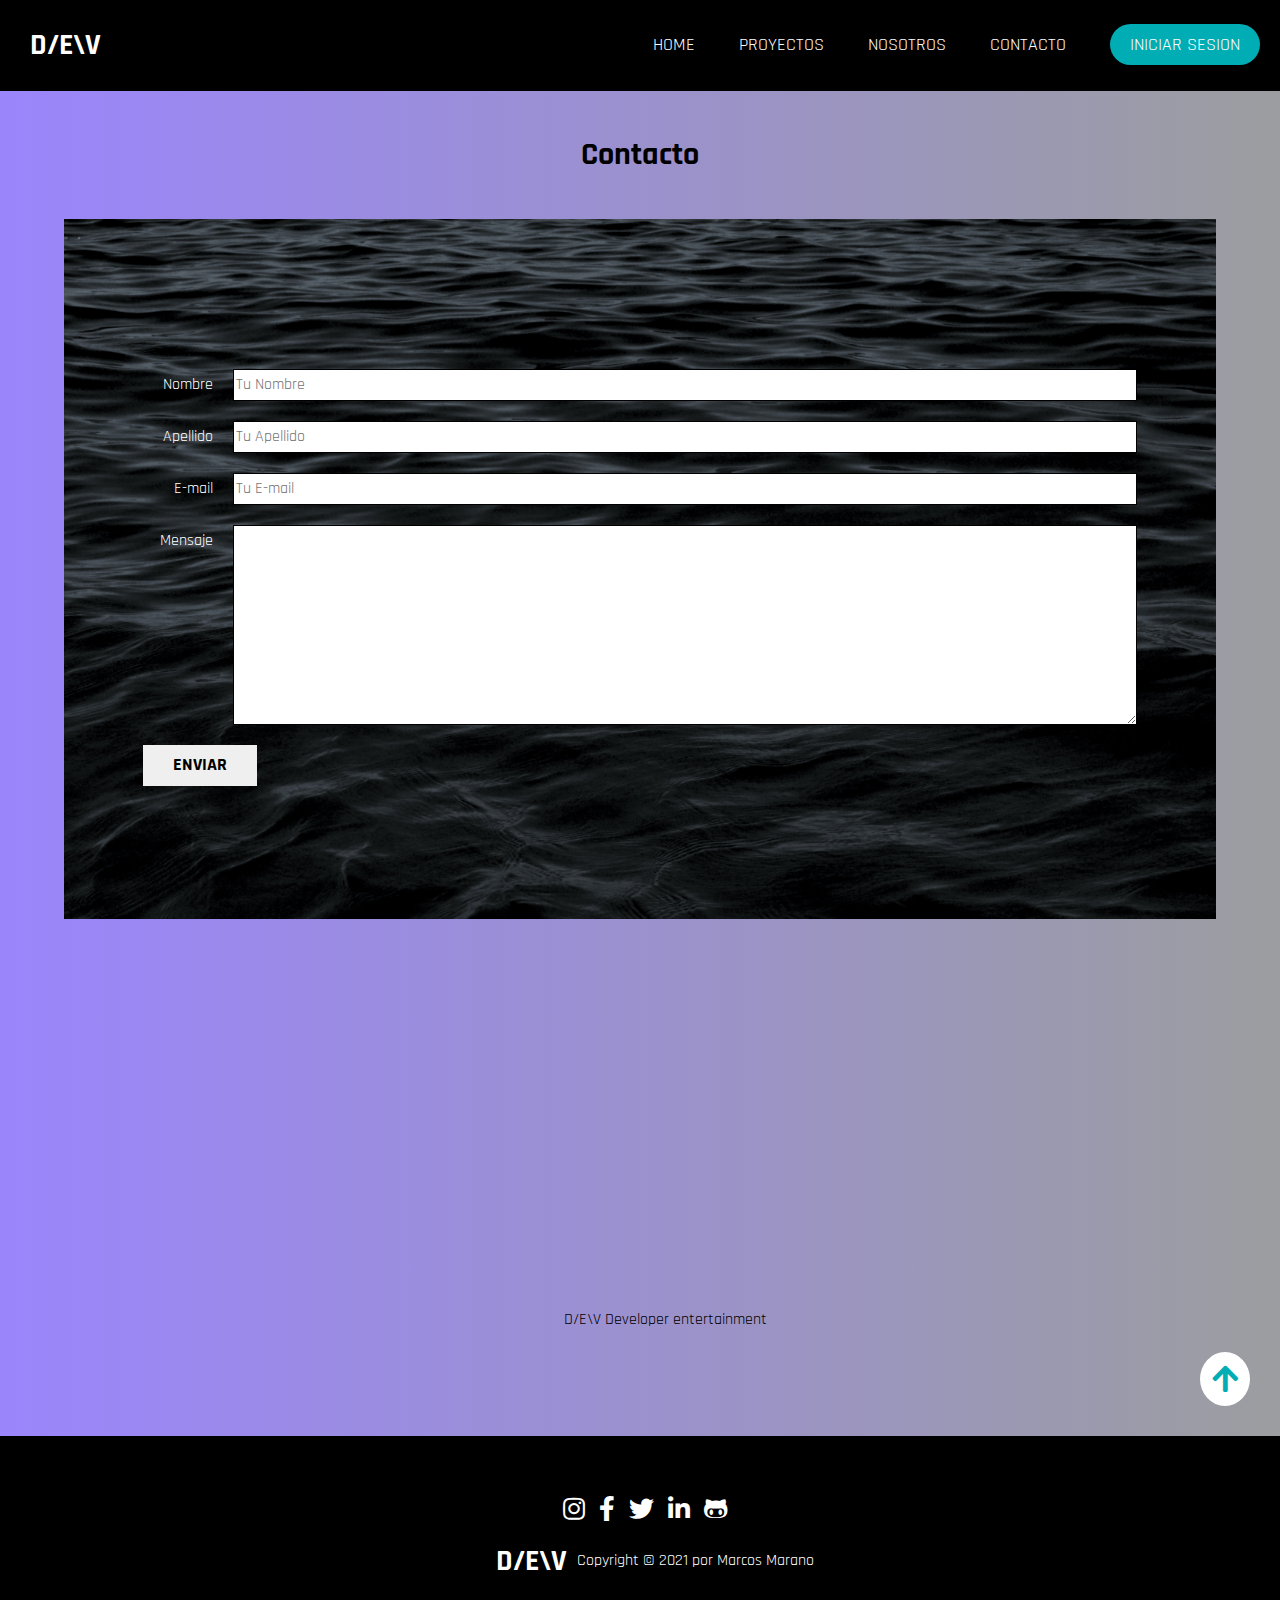
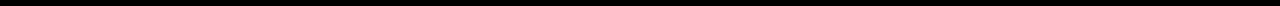
<file: contacto.html>
<!DOCTYPE html>
<html lang="es">
<head>
    <meta charset="UTF-8">
    <meta http-equiv="X-UA-Compatible" content="IE=edge">
    <meta name="viewport" content="width=device-width, initial-scale=1.0">
    <title>D/E\V </title>
    <link rel="stylesheet" href="normalize.css">
    <link
      rel="stylesheet"
      href="https://cdnjs.cloudflare.com/ajax/libs/font-awesome/5.15.2/css/all.min.css"
    />
    <link rel="preconnect" href="https://fonts.googleapis.com">
<link rel="preconnect" href="https://fonts.gstatic.com" crossorigin>
<link href="https://fonts.googleapis.com/css2?family=Rajdhani:wght@300;400;500;600;700&display=swap" rel="stylesheet">
<link rel="stylesheet" href="https://use.fontawesome.com/releases/v5.15.4/css/all.css" integrity="sha384-DyZ88mC6Up2uqS4h/KRgHuoeGwBcD4Ng9SiP4dIRy0EXTlnuz47vAwmeGwVChigm" crossorigin="anonymous">
    <link rel="stylesheet" href="style.css" />
</head>
<body>
    <!-- Navbar-->
    <header>
        <nav class="main-nav">
          <input type="checkbox" id="check" />
          <label for="check" class="menu-btn">
            <i class="fas fa-bars"></i>
          </label>
          <a href="index.html" class="logo"> D/E\V </a>
          <ul class="navlinks">
            <li><a href="home.html">HOME</a></li>
            <li><a href="proyectos.html">PROYECTOS</a></li>
            <li><a href="nosotros.html">NOSOTROS</a></li>
            <li><a href="contacto.html">CONTACTO</a></li>
            <li><a href="iniciarsesion.html" class="iniciarsecion">INICIAR SESION</a></li>
          </ul>
        </nav>
      </header>
      <main class="contenedor">
        <h3 class="centrar-texto">Contacto</h3>

        <div class="contacto-bg"></div>

        <form class="formulario">
            <div class="campo">
                <label class="campo__label" for="nombre">Nombre</label>
                <input 
                    class="campo__field"
                    type="text" 
                    placeholder="Tu Nombre" 
                    id="nombre"
                >
            </div>
            <div class="campo">
                <label class="campo__label" for="apellido">Apellido</label>
                <input 
                    class="campo__field"
                    type="text" 
                    placeholder="Tu Apellido" 
                    id="apellido"
                >
            </div>
            <div class="campo">
                <label class="campo__label" for="email">E-mail</label>
                <input 
                    class="campo__field"
                    type="email" 
                    placeholder="Tu E-mail" 
                    id="email"
                >
            </div>
            <div class="campo">
                <label class="campo__label" for="mensaje">Mensaje</label>
                <textarea 
                    class="campo__field campo__field--textarea"
                    id="mensaje"
                ></textarea>
            </div>

            <div class="campo">
                <input type="submit" value="Enviar" class="boton-contacto">
            </div>
        </form>
   <iframe src="https://www.google.com/maps/embed?pb=!1m18!1m12!1m3!1d194347.38441029825!2d-3.8196196483803653!3d40.43813107973299!2m3!1f0!2f0!3f0!3m2!1i1024!2i768!4f13.1!3m3!1m2!1s0xd422997800a3c81%3A0xc436dec1618c2269!2zTWFkcmlkLCBFc3Bhw7Fh!5e0!3m2!1ses-419!2sar!4v1629312990132!5m2!1ses-419!2sar" width="500" height="300" style="border:0;" allowfullscreen="" loading="lazy" class="mapa"></iframe>
        <p class="p-mapa">D/E\V <span>Developer entertainment</span></p>
       
   
        
    </main>
   
      <div class="contenedor-flecha"><a href="#"><i class="fas fa-arrow-up flechatop"></i></a></div>
      

      <footer class="footer">
           <div class="no-margin redesociales">
              <a href="https://www.instagram.com/marcos.marano/" class="redes-sociales instagram" target="_blank"><i class="fab fa-instagram" ></i></a>
              <a href="https://www.facebook.com/marcos.marano.50/" class="redes-sociales facebook" target="_blank"><i class="fab fa-facebook-f" ></i></a>
              <a href="#" class="redes-sociales twitter"><i class="fab fa-twitter"></i></a>
              <a href="https://www.linkedin.com/in/marcos-marano-2b560819a/" class="redes-sociales linkedin" target="_blank"> <i class="fab fa-linkedin-in"></i></a>
              <a href="https://github.com/Marcos-Marano" class="redes-sociales github" target="_blank"> <i class="fab fa-github-alt"></i></a>
           </div>
          <div class="footer-logo">
            <a href="index.html" class="logo"> D/E\V </a>
            <p class="copyright">Copyright © 2021 por Marcos Marano </p>
          </div>   
         
      </footer>
</body>
</html>
</file>
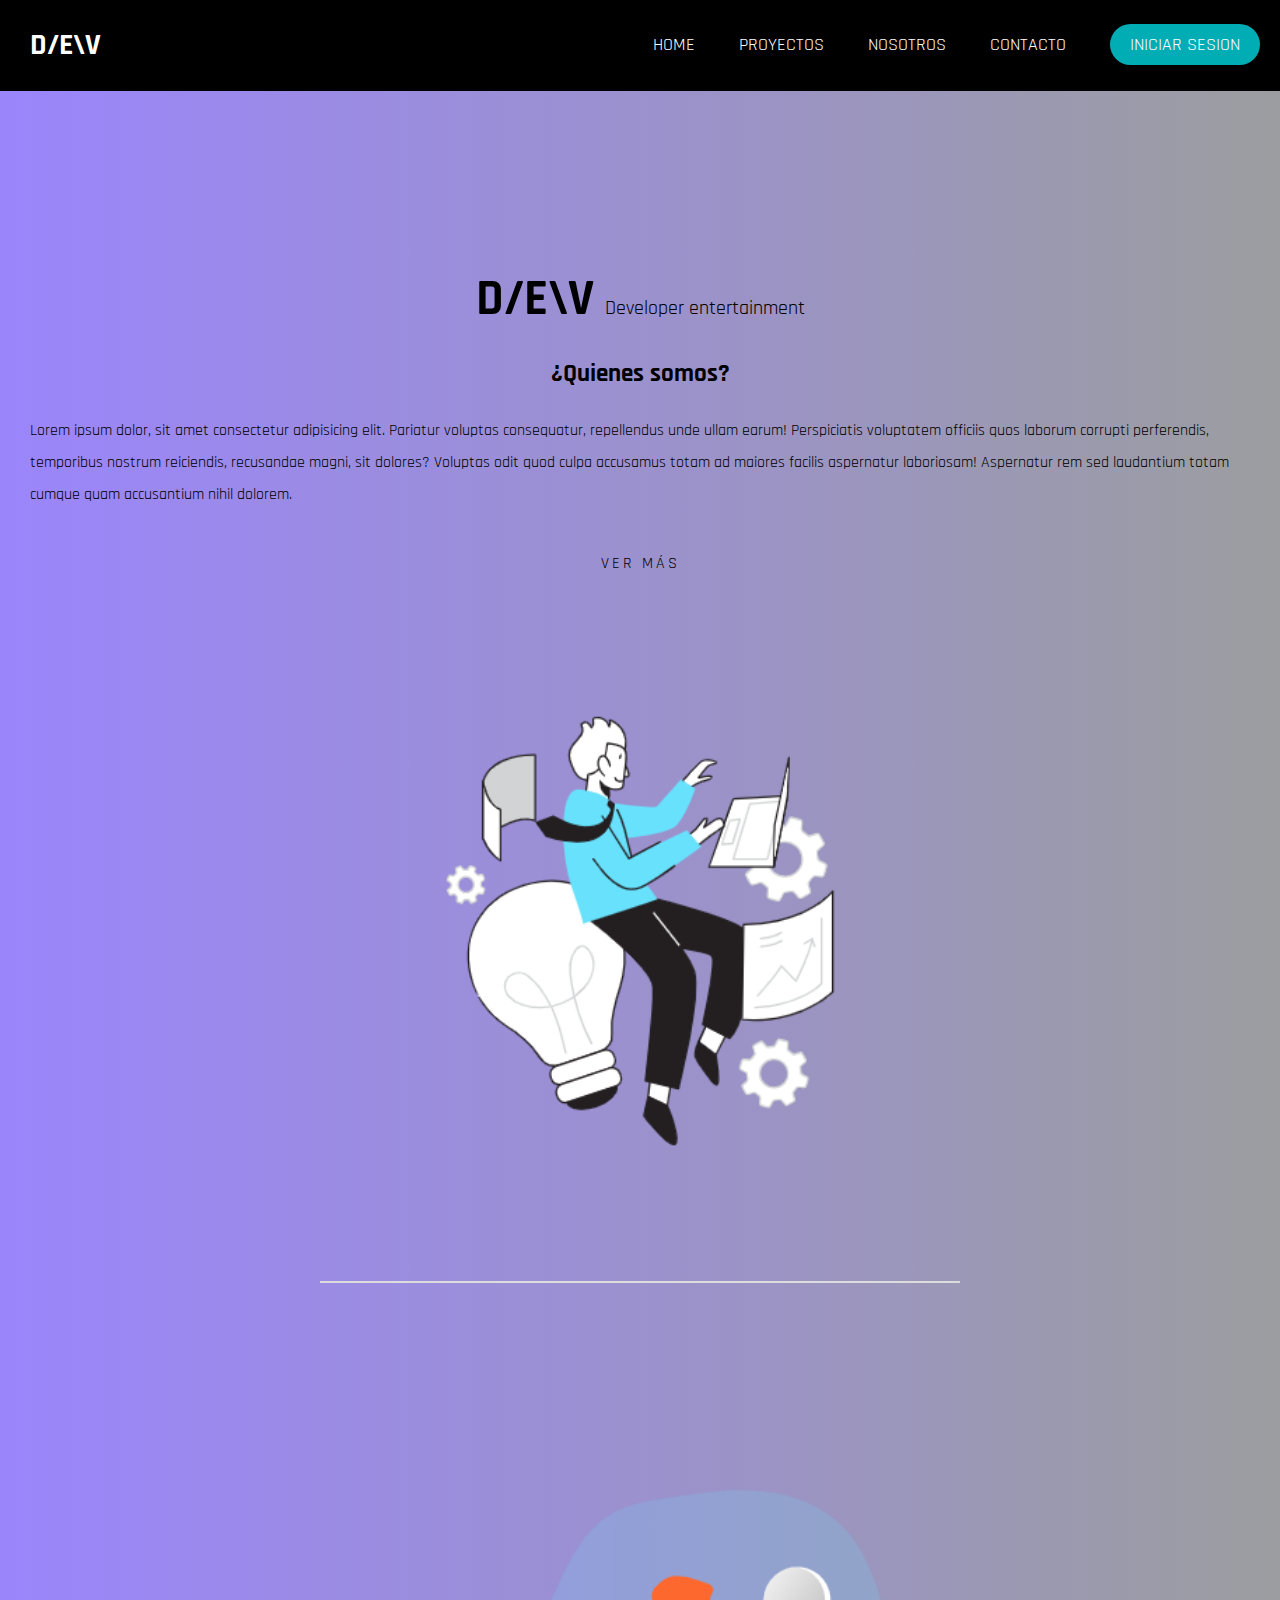
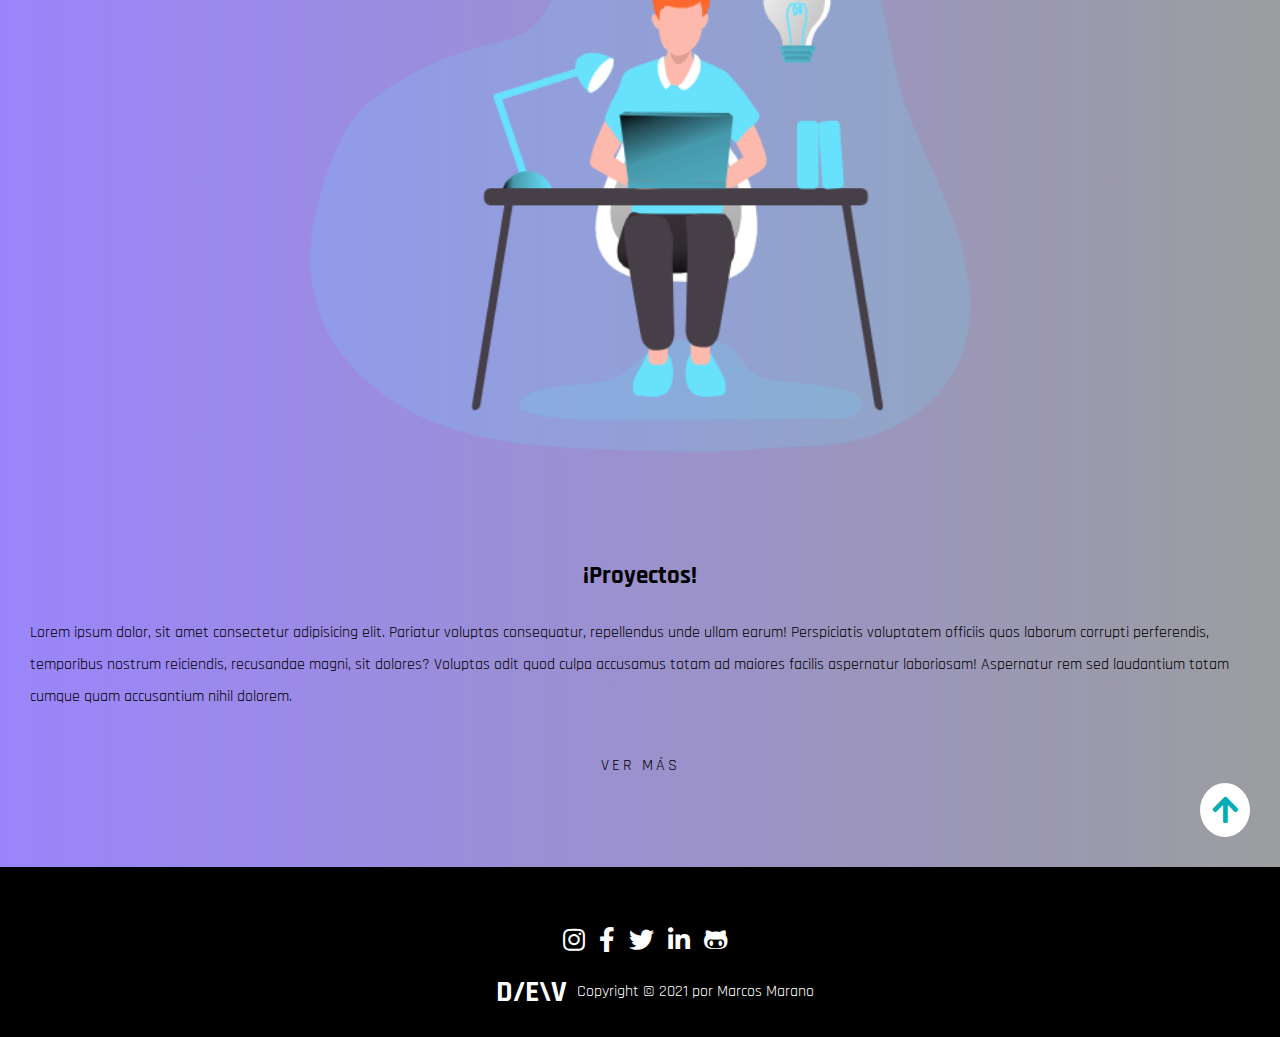
<file: home.html>
<!DOCTYPE html>
<html lang="es">
<head>
    <meta charset="UTF-8">
    <meta http-equiv="X-UA-Compatible" content="IE=edge">
    <meta name="viewport" content="width=device-width, initial-scale=1.0">
    <title>D/E\V </title>
    <link rel="stylesheet" href="normalize.css">
    <link
      rel="stylesheet"
      href="https://cdnjs.cloudflare.com/ajax/libs/font-awesome/5.15.2/css/all.min.css"
    />
    <link rel="preconnect" href="https://fonts.googleapis.com">
<link rel="preconnect" href="https://fonts.gstatic.com" crossorigin>
<link href="https://fonts.googleapis.com/css2?family=Rajdhani:wght@300;400;500;600;700&display=swap" rel="stylesheet">
<link rel="stylesheet" href="https://use.fontawesome.com/releases/v5.15.4/css/all.css" integrity="sha384-DyZ88mC6Up2uqS4h/KRgHuoeGwBcD4Ng9SiP4dIRy0EXTlnuz47vAwmeGwVChigm" crossorigin="anonymous">
    <link rel="stylesheet" href="style.css" />
</head>
<body>
    <!-- Navbar-->
    <header>
        <nav class="main-nav">
          <input type="checkbox" id="check" />
          <label for="check" class="menu-btn">
            <i class="fas fa-bars"></i>
          </label>
          <a href="index.html" class="logo"> D/E\V </a>
          <ul class="navlinks">
            <li><a href="home.html">HOME</a></li>
            <li><a href="proyectos.html">PROYECTOS</a></li>
            <li><a href="">NOSOTROS</a></li>
            <li><a href="contacto.html">CONTACTO</a></li>
            <li><a href="iniciarsecion.html" class="iniciarsecion">INICIAR SESION</a></li>
          </ul>
        </nav>
      </header>
      <section class="contenedor-section">
          <h1 class="no-margin centrar-texto">D/E\V <span>Developer entertainment</span></h1>
          <div class="section-contenido"> 
              <div class="section-contenido-texto" >
                  <h2>¿Quienes somos?</h2>
                  <p>Lorem ipsum dolor, sit amet consectetur adipisicing elit. Pariatur voluptas consequatur, repellendus unde ullam earum! Perspiciatis voluptatem officiis quos laborum corrupti perferendis, temporibus nostrum reiciendis, recusandae magni, sit dolores? Voluptas odit quod culpa accusamus totam ad maiores facilis aspernatur laboriosam! Aspernatur rem sed laudantium totam cumque quam accusantium nihil dolorem.
                  </p>
                      <a href="#"> 
                        <div class="btn btn-one centrar-texto">
                          <span>ver más</span
                            ></div>
                          </a>
                    
              </div>
              <img src="img/img1.png" alt="IMAGEN" class="section-contenido-img">
          </div>
          <div class="separador centrar-texto">
        </div>
      </section>

      <main class="main">
        <div class="section-contenido gap">
            <img src="img/img2.png" alt="IMAGEN" class="section-contenido-img img-2"> 
            <div class="section-contenido-texto" id="nosotros">
                <h2>¡Proyectos!</h2>
                <p>Lorem ipsum dolor, sit amet consectetur adipisicing elit. Pariatur voluptas consequatur, repellendus unde ullam earum! Perspiciatis voluptatem officiis quos laborum corrupti perferendis, temporibus nostrum reiciendis, recusandae magni, sit dolores? Voluptas odit quod culpa accusamus totam ad maiores facilis aspernatur laboriosam! Aspernatur rem sed laudantium totam cumque quam accusantium nihil dolorem.
                </p>
                  <a href="proyectos.html">
                    <div class="btn btn-one centrar-texto">
                    <span>ver más</span>
                   </div>
                 </a>
            </div>
              
            </div>
      </main>
      <div class="contenedor-flecha"><a href="#"><i class="fas fa-arrow-up flechatop"></i></a></div>
      

      <footer class="footer">
           <div class="no-margin redesociales">
              <a href="https://www.instagram.com/marcos.marano/" class="redes-sociales instagram" target="_blank"><i class="fab fa-instagram" ></i></a>
              <a href="https://www.facebook.com/marcos.marano.50/" class="redes-sociales facebook" target="_blank"><i class="fab fa-facebook-f" ></i></a>
              <a href="#" class="redes-sociales twitter"><i class="fab fa-twitter"></i></a>
              <a href="https://www.linkedin.com/in/marcos-marano-2b560819a/" class="redes-sociales linkedin" target="_blank"> <i class="fab fa-linkedin-in"></i></a>
              <a href="https://github.com/Marcos-Marano" class="redes-sociales github" target="_blank"> <i class="fab fa-github-alt"></i></a>
           </div>
          <div class="footer-logo">
            <a href="index.html" class="logo"> D/E\V </a>
            <p class="copyright">Copyright © 2021 por Marcos Marano </p>
          </div>   
         
      </footer>
</body>
</html>
</file>
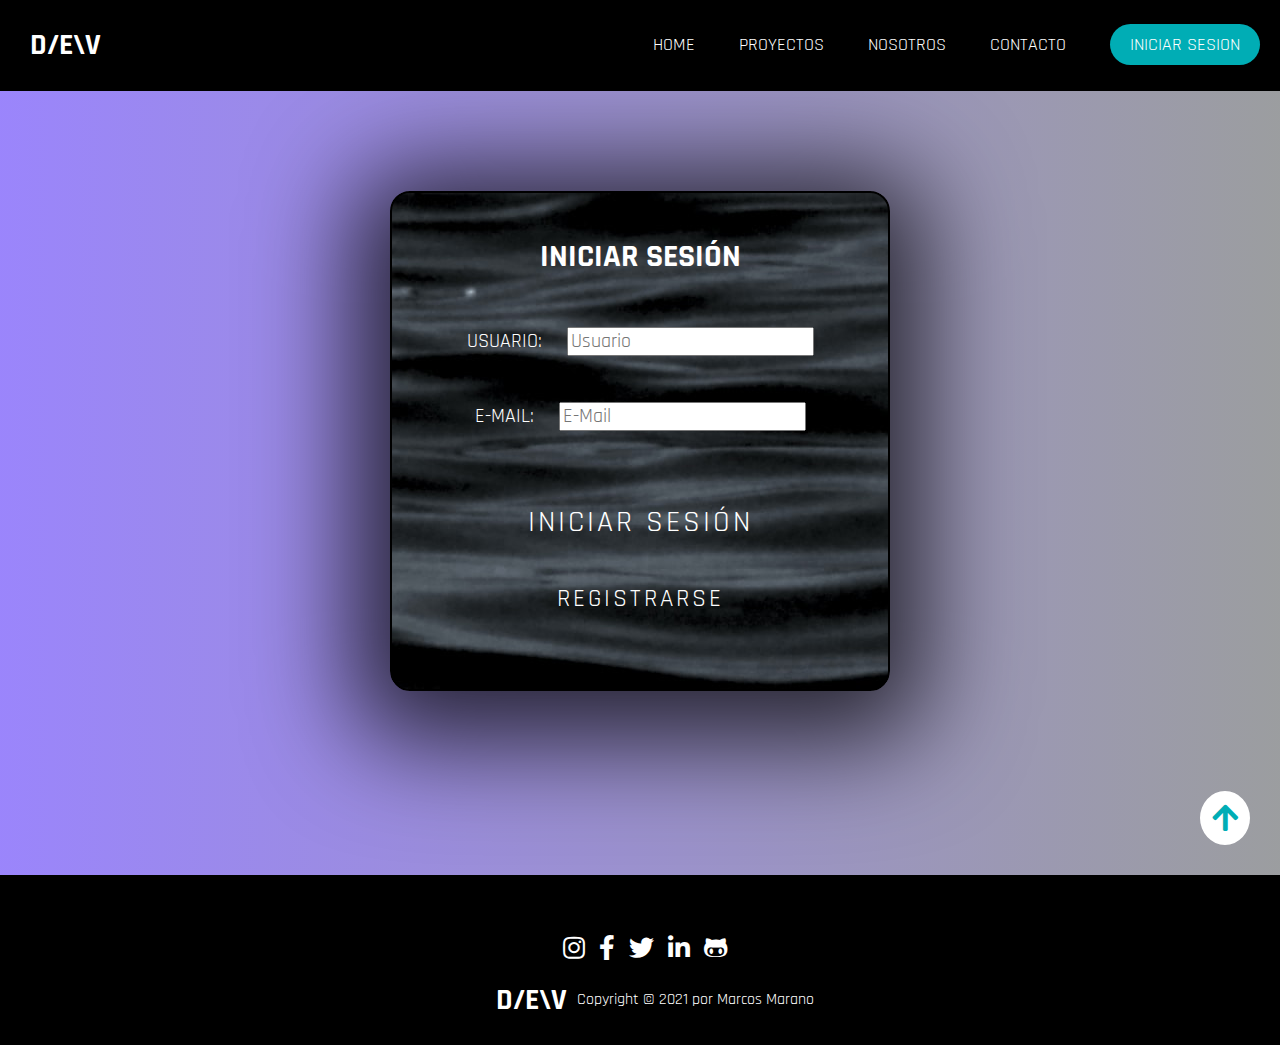
<file: iniciarsesion.html>
<!DOCTYPE html>
<html lang="es">
<head>
    <meta charset="UTF-8">
    <meta http-equiv="X-UA-Compatible" content="IE=edge">
    <meta name="viewport" content="width=device-width, initial-scale=1.0">
    <title>D/E\V </title>
    <link rel="stylesheet" href="normalize.css">
    <link
      rel="stylesheet"
      href="https://cdnjs.cloudflare.com/ajax/libs/font-awesome/5.15.2/css/all.min.css"
    />
    <link rel="preconnect" href="https://fonts.googleapis.com">
<link rel="preconnect" href="https://fonts.gstatic.com" crossorigin>
<link href="https://fonts.googleapis.com/css2?family=Rajdhani:wght@300;400;500;600;700&display=swap" rel="stylesheet">
<link rel="stylesheet" href="https://use.fontawesome.com/releases/v5.15.4/css/all.css" integrity="sha384-DyZ88mC6Up2uqS4h/KRgHuoeGwBcD4Ng9SiP4dIRy0EXTlnuz47vAwmeGwVChigm" crossorigin="anonymous">
    <link rel="stylesheet" href="style.css" />
</head>
<body>
    <!-- Navbar-->
    <header>
        <nav class="main-nav">
          <input type="checkbox" id="check" />
          <label for="check" class="menu-btn">
            <i class="fas fa-bars"></i>
          </label>
          <a href="index.html" class="logo"> D/E\V </a>
          <ul class="navlinks">
            <li><a href="home.html">HOME</a></li>
            <li><a href="proyectos.html">PROYECTOS</a></li>
            <li><a href="nosotros.html">NOSOTROS</a></li>
            <li><a href="contacto.html">CONTACTO</a></li>
            <li><a href="iniciarsesion.html" class="iniciarsecion">INICIAR SESION</a></li>
          </ul>
        </nav>
      </header>

      <main class="contenedor">
          <div class="contenedor-iniciosesion">
               <div class="contenedor--iniciosesion">
                 <h3 class="centrar-texto subtitulo titulo-sesion">iniciar sesión</h3>
                 <div class="contenedor-input-iniciosesion">  
                     
                     <div class="input-sesion">   
                         <label for="usuario" class="subtitulo label-sesion">Usuario:</label>
                         <input type="text" placeholder="Usuario" id="usuario" class="input-sesion">
                     </div>
                    
                     <div class="input-sesion">
                        <label for="email" class="subtitulo label-sesion">E-Mail:</label>
                        <input type="email" placeholder="E-Mail" id="email" class="input-sesion">
                     </div>
                     <div>
                    <a href="index.html"> 
                        <div class="btn btn-one centrar-texto btn-sesion">
                          <span>Iniciar Sesión</span
                            ></div>
                          </a>
                          <a href="registrarse.html"> 
                            <div class="btn btn-one centrar-texto btn-registrarse">
                              <span>Registrarse</span
                                ></div>
                              </a>
                  </div>
                 </div>
                  
               </div>
          </div>
        
    </main>
   
      <div class="contenedor-flecha"><a href="#"><i class="fas fa-arrow-up flechatop flechatop-sesion"></i></a></div>
      

      <footer class="footer">
           <div class="no-margin redesociales">
              <a href="https://www.instagram.com/marcos.marano/" class="redes-sociales instagram" target="_blank"><i class="fab fa-instagram" ></i></a>
              <a href="https://www.facebook.com/marcos.marano.50/" class="redes-sociales facebook" target="_blank"><i class="fab fa-facebook-f" ></i></a>
              <a href="#" class="redes-sociales twitter"><i class="fab fa-twitter"></i></a>
              <a href="https://www.linkedin.com/in/marcos-marano-2b560819a/" class="redes-sociales linkedin" target="_blank"> <i class="fab fa-linkedin-in"></i></a>
              <a href="https://github.com/Marcos-Marano" class="redes-sociales github" target="_blank"> <i class="fab fa-github-alt"></i></a>
           </div>
          <div class="footer-logo">
            <a href="index.html" class="logo"> D/E\V </a>
            <p class="copyright">Copyright © 2021 por Marcos Marano </p>
          </div>   
         
      </footer>
</body>
</html>
</file>
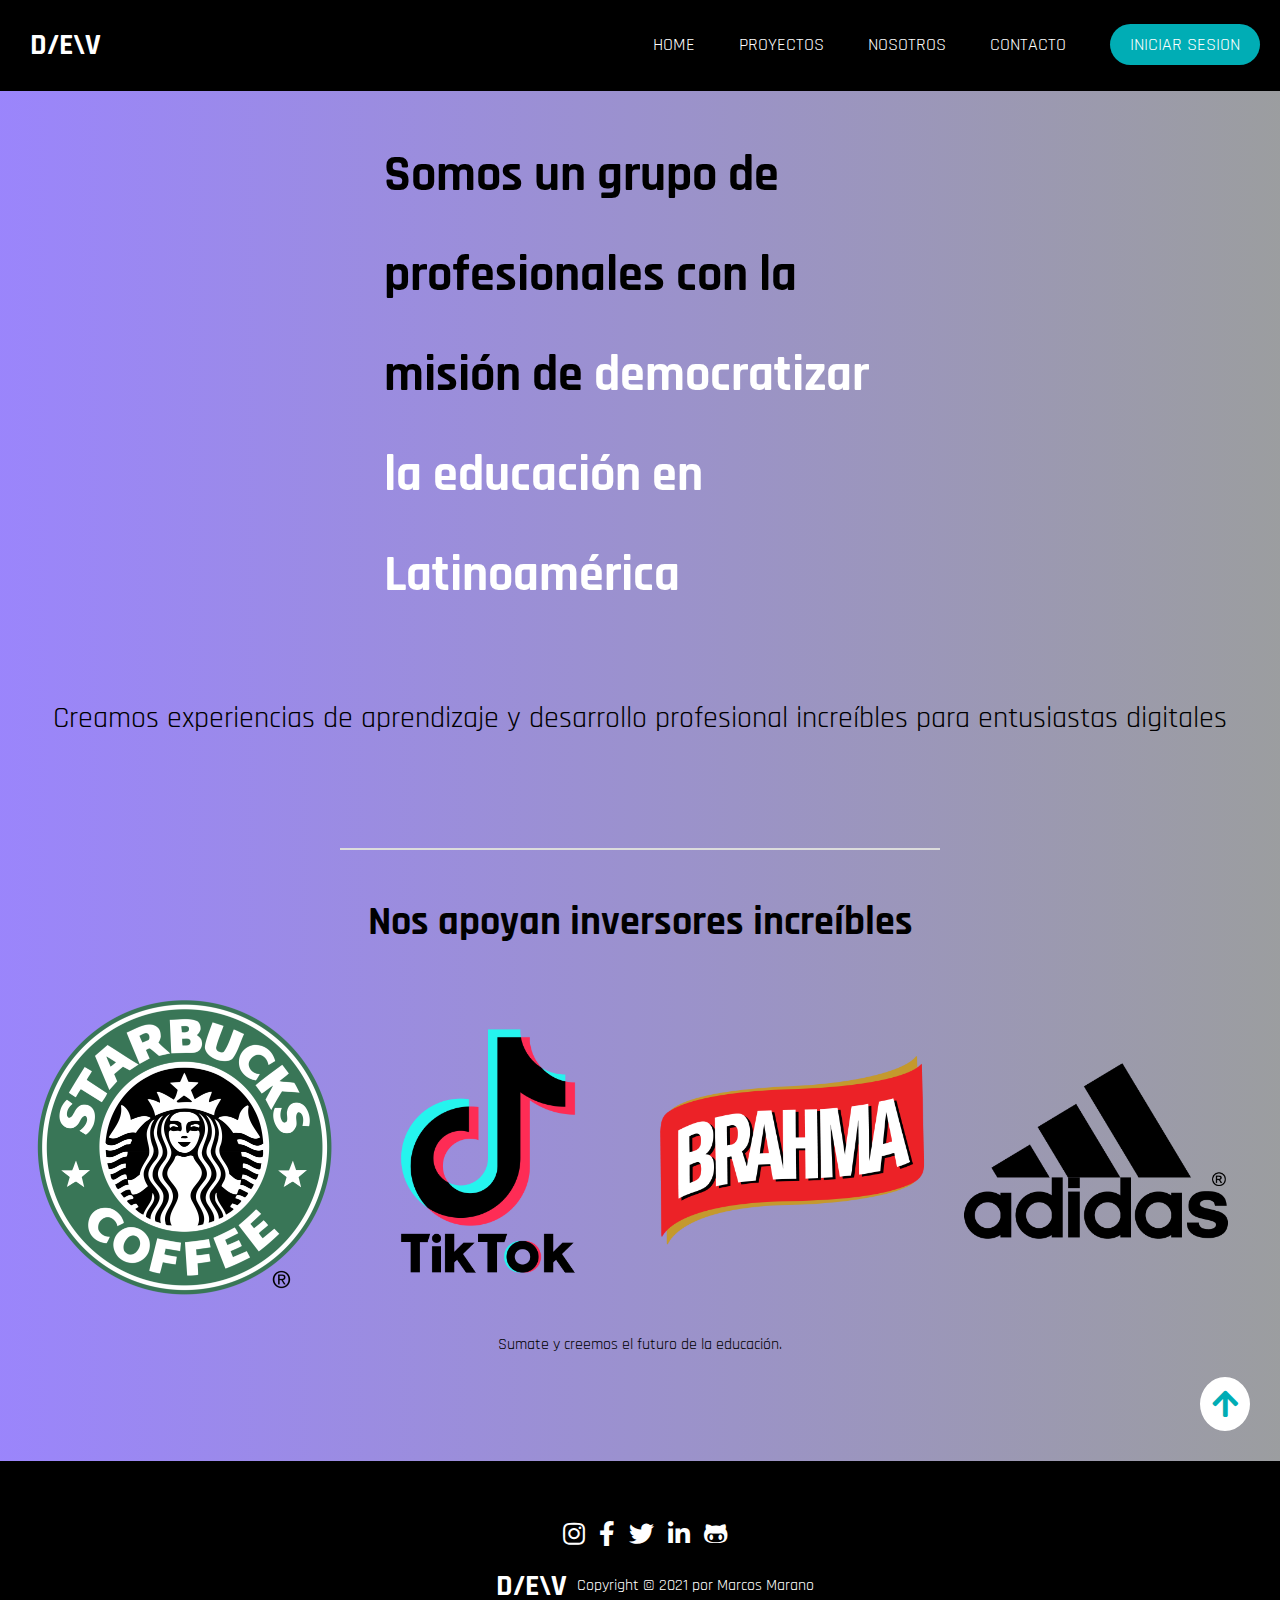
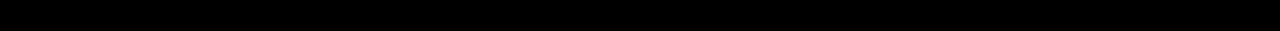
<file: nosotros.html>
<!DOCTYPE html>
<html lang="es">
<head>
    <meta charset="UTF-8">
    <meta http-equiv="X-UA-Compatible" content="IE=edge">
    <meta name="viewport" content="width=device-width, initial-scale=1.0">
    <title>D/E\V </title>
    <link rel="stylesheet" href="normalize.css">
    <link
      rel="stylesheet"
      href="https://cdnjs.cloudflare.com/ajax/libs/font-awesome/5.15.2/css/all.min.css"
    />
    <link rel="preconnect" href="https://fonts.googleapis.com">
<link rel="preconnect" href="https://fonts.gstatic.com" crossorigin>
<link href="https://fonts.googleapis.com/css2?family=Rajdhani:wght@300;400;500;600;700&display=swap" rel="stylesheet">
<link rel="stylesheet" href="https://use.fontawesome.com/releases/v5.15.4/css/all.css" integrity="sha384-DyZ88mC6Up2uqS4h/KRgHuoeGwBcD4Ng9SiP4dIRy0EXTlnuz47vAwmeGwVChigm" crossorigin="anonymous">
    <link rel="stylesheet" href="style.css" />
</head>
<body>
    <!-- Navbar-->
    <header>
        <nav class="main-nav">
          <input type="checkbox" id="check" />
          <label for="check" class="menu-btn">
            <i class="fas fa-bars"></i>
          </label>
          <a href="index.html" class="logo"> D/E\V </a>
          <ul class="navlinks">
            <li><a href="home.html">HOME</a></li>
            <li><a href="proyectos.html">PROYECTOS</a></li>
            <li><a href="nosotros.html">NOSOTROS</a></li>
            <li><a href="contacto.html">CONTACTO</a></li>
            <li><a href="iniciarsesion.html" class="iniciarsecion">INICIAR SESION</a></li>
          </ul>
        </nav>
      </header>

      <main class="main">
          <div class="contenedor-titulo-nosotros">
              <div class="contenedor-titulo__">   
          <h1 class="centar-texto titulo-nosotros">Somos un grupo de profesionales con la misión de <span class="titulo-blanco">
              democratizar la educación en Latinoamérica
          </span> </h1>
              </div>
          </div>
          <p class="centrar-texto parrafo-nosotros">Creamos experiencias de aprendizaje y desarrollo profesional
            increíbles para entusiastas digitales</p>
            <div class="contenedor contenedor-separador">
                <div class="separador centrar-texto">
        </div>
            </div>

            <div class="contendor centrar-texto">
                <h2>Nos apoyan inversores increíbles</h2>
                <img class="img-nosotros" src="img/starbucks.png" alt="imagen">
                <img class="img-nosotros" src="img/tiktok.png" alt="imagen">
                <img class="img-nosotros" src="img/brahma.png" alt="imagen">
                <img class="img-nosotros" src="img/adidas.png" alt="imagen">
            </div>
            <p class="centrar-texto">Sumate y creemos el futuro de la educación.</p>
      </main>
      <div class="contenedor-flecha"><a href="#"><i class="fas fa-arrow-up flechatop"></i></a></div>
      

      <footer class="footer">
           <div class="no-margin redesociales">
              <a href="https://www.instagram.com/marcos.marano/" class="redes-sociales instagram" target="_blank"><i class="fab fa-instagram" ></i></a>
              <a href="https://www.facebook.com/marcos.marano.50/" class="redes-sociales facebook" target="_blank"><i class="fab fa-facebook-f" ></i></a>
              <a href="#" class="redes-sociales twitter"><i class="fab fa-twitter"></i></a>
              <a href="https://www.linkedin.com/in/marcos-marano-2b560819a/" class="redes-sociales linkedin" target="_blank"> <i class="fab fa-linkedin-in"></i></a>
              <a href="https://github.com/Marcos-Marano" class="redes-sociales github" target="_blank"> <i class="fab fa-github-alt"></i></a>
           </div>
          <div class="footer-logo">
            <a href="index.html" class="logo"> D/E\V </a>
            <p class="copyright">Copyright © 2021 por Marcos Marano </p>
          </div>   
         
      </footer>
</body>
</html>
</file>
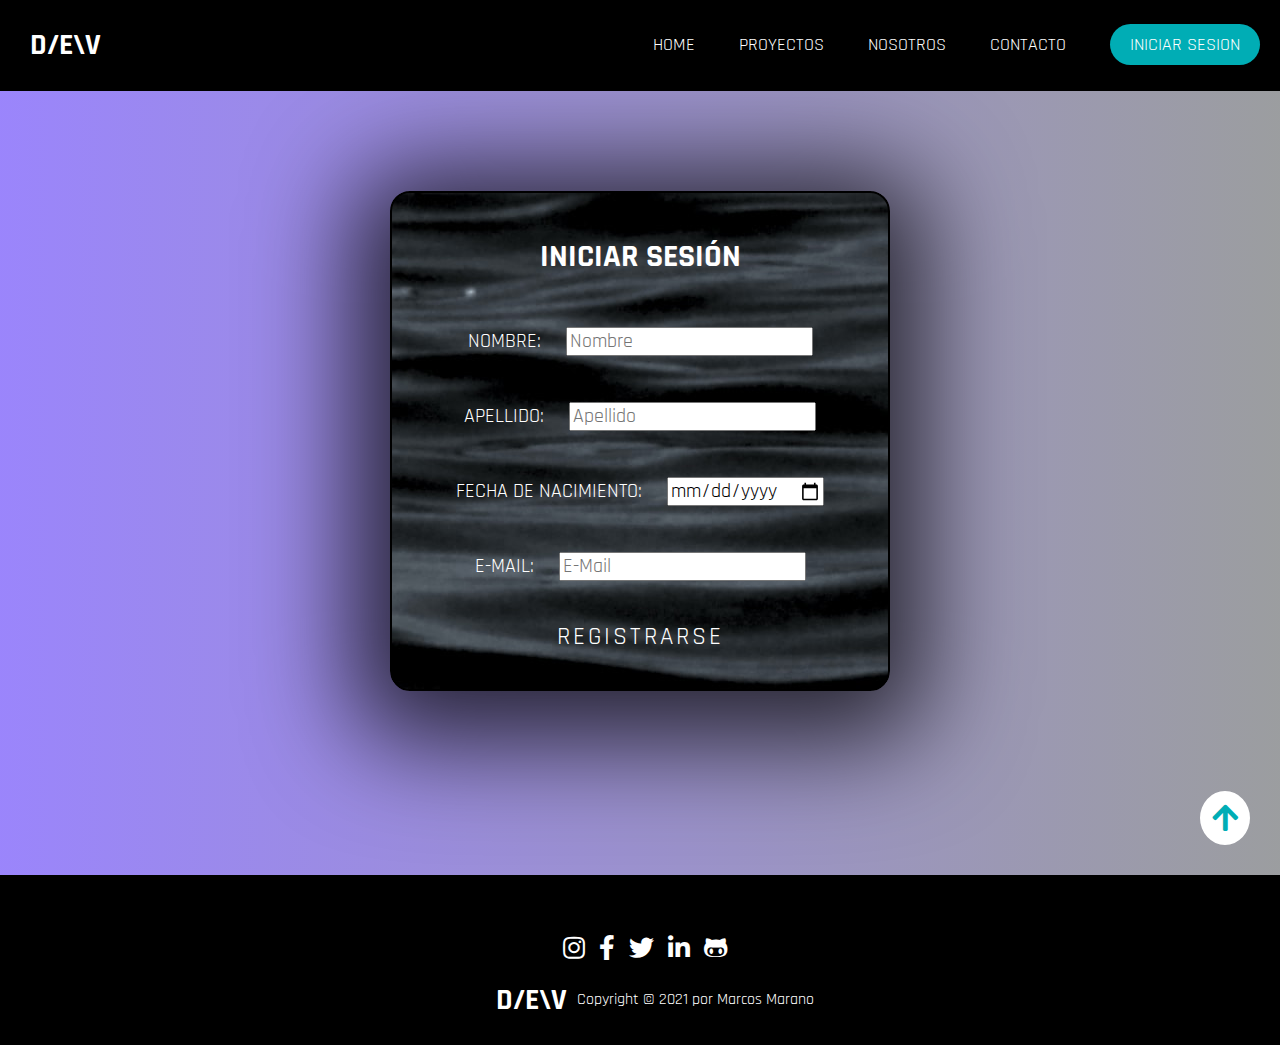
<file: registrarse.html>
<!DOCTYPE html>
<html lang="es">
<head>
    <meta charset="UTF-8">
    <meta http-equiv="X-UA-Compatible" content="IE=edge">
    <meta name="viewport" content="width=device-width, initial-scale=1.0">
    <title>D/E\V </title>
    <link rel="stylesheet" href="normalize.css">
    <link
      rel="stylesheet"
      href="https://cdnjs.cloudflare.com/ajax/libs/font-awesome/5.15.2/css/all.min.css"
    />
    <link rel="preconnect" href="https://fonts.googleapis.com">
<link rel="preconnect" href="https://fonts.gstatic.com" crossorigin>
<link href="https://fonts.googleapis.com/css2?family=Rajdhani:wght@300;400;500;600;700&display=swap" rel="stylesheet">
<link rel="stylesheet" href="https://use.fontawesome.com/releases/v5.15.4/css/all.css" integrity="sha384-DyZ88mC6Up2uqS4h/KRgHuoeGwBcD4Ng9SiP4dIRy0EXTlnuz47vAwmeGwVChigm" crossorigin="anonymous">
    <link rel="stylesheet" href="style.css" />
</head>
<body>
    <!-- Navbar-->
    <header>
        <nav class="main-nav">
          <input type="checkbox" id="check" />
          <label for="check" class="menu-btn">
            <i class="fas fa-bars"></i>
          </label>
          <a href="index.html" class="logo"> D/E\V </a>
          <ul class="navlinks">
            <li><a href="home.html">HOME</a></li>
            <li><a href="proyectos.html">PROYECTOS</a></li>
            <li><a href="">NOSOTROS</a></li>
            <li><a href="contacto.html">CONTACTO</a></li>
            <li><a href="iniciarsesion.html" class="iniciarsecion">INICIAR SESION</a></li>
          </ul>
        </nav>
      </header>

      <main class="contenedor">
          <div class="contenedor-iniciosesion">
               <div class="contenedor--registrarse">
                 <h3 class="centrar-texto subtitulo titulo-sesion">iniciar sesión</h3>
                 <div class="contenedor-input-iniciosesion">  
                     
                     <div class="input-sesion">   
                         <label for="nombre" class="subtitulo label-sesion">Nombre:</label>
                         <input type="text" placeholder="Nombre" id="nombre" class="input-sesion">
                     </div>
                     <div class="input-sesion">   
                        <label for="apellido" class="subtitulo label-sesion">Apellido:</label>
                        <input type="text" placeholder="Apellido" id="apellido" class="input-sesion">
                    </div>
                    <div class="input-sesion">   
                        <label for="usuario" class="subtitulo label-sesion">Fecha de Nacimiento:</label>
                        <input type="date"  id="usuario" class="input-sesion">
                    </div>
                    
                     <div class="input-sesion">
                        <label for="email" class="subtitulo label-sesion">E-Mail:</label>
                        <input type="email" placeholder="E-Mail" id="email" class="input-sesion">
                     </div>
                     <div>
                          <a href="index.html"> 
                            <div class="btn btn-one centrar-texto  btn--registrarse">
                              <span>Registrarse</span
                                ></div>
                              </a>
                  </div>
                 </div>
                  
               </div>
          </div>
        
    </main>
   
      <div class="contenedor-flecha"><a href="#"><i class="fas fa-arrow-up flechatop flechatop-sesion"></i></a></div>
      

      <footer class="footer">
           <div class="no-margin redesociales">
              <a href="https://www.instagram.com/marcos.marano/" class="redes-sociales instagram" target="_blank"><i class="fab fa-instagram" ></i></a>
              <a href="https://www.facebook.com/marcos.marano.50/" class="redes-sociales facebook" target="_blank"><i class="fab fa-facebook-f" ></i></a>
              <a href="#" class="redes-sociales twitter"><i class="fab fa-twitter"></i></a>
              <a href="https://www.linkedin.com/in/marcos-marano-2b560819a/" class="redes-sociales linkedin" target="_blank"> <i class="fab fa-linkedin-in"></i></a>
              <a href="https://github.com/Marcos-Marano" class="redes-sociales github" target="_blank"> <i class="fab fa-github-alt"></i></a>
           </div>
          <div class="footer-logo">
            <a href="index.html" class="logo"> D/E\V </a>
            <p class="copyright">Copyright © 2021 por Marcos Marano </p>
          </div>   
         
      </footer>
</body>
</html>
</file>
<file: style.css>
html {
    box-sizing: border-box;
    font-size: 62.5%;
    font-family: 'Rajdhani', sans-serif;
}
*, *::before, *:after {
    box-sizing: inherit;
}

body {
 font-size: 1.6rem;
 line-height: 2;
 background-image: linear-gradient(to right, rgba(45, 0, 248, 0.479) 0%, rgba(47, 51, 56, 0.479) 100%);
  background-size: cover;
  background-repeat: no-repeat;
  background-position: center center;
}

/** Globales **/
.contenedor {
    max-width: 120rem;
    width: 90%;
    margin: 0 auto;
}

a {
    text-decoration: none;
}

h1 {
    font-size: 4.8rem;
}

h2 {
    font-size: 4rem;
}

h3 {
    font-size: 3.2rem;
}

h4 {
    font-size: 2.8rem;
}

img {
    max-width: 100%;
}

/** Utilidades **/

.no-margin {
    margin: 0;
}

.centrar-texto {
    text-align: center;
}
.gap {
  gap: 5rem;
}
/** HEADER INDEX **/
.color-nav-index {
  background-color: black;
}
.contenedor-index {
  display: flex;
  flex-direction: column;
  justify-content: center;
  align-items: center;
  width: 100%;
  
}
.header-index {
  width: 100%;
    height: 100vh;
    background-image: linear-gradient(to right, rgba(45, 0, 248, 0.479) 0%, rgba(47, 51, 56, 0.479) 100%);
    background-repeat: no-repeat;
    background-size: cover;
    background-attachment: fixed;
    background-position: center;
    padding-bottom: -5rem;
}

.head {
  text-align: center;
  padding: 0;
  height: 100%;
  display: flex;
  justify-content: center;
  align-items: center;
  flex-direction: column;
  color: #fff;
  padding: 5rem;
  margin-top: -20rem;
}
.titulo {
  font-size: 60px;
  margin-bottom: 15px;
  margin-top: -10rem;
}
.titulo span {
  font-size: 2rem;
}

.copy {
  font-weight: 300;
  font-size: 25px;
}
.btn-index:hover {
  border: 2px solid white;
  cursor: pointer;
}
.color-btn-index {
  color: white;
  margin: 2rem;
  letter-spacing: 1rem;
  font-size: 2rem;
}
@media (max-width: 600px) {
  .titulo {
    display: flex;
    flex-direction: column;
    margin-top: -20rem;
  }
}
/* ------------------------- */
/* POPUP */
/* ------------------------- */
.btn-alerta {
  font-size: 3rem;
}
.overlay {
	background: rgba(0,0,0,.3);
	position: fixed;
	top: 0;
	bottom: 0;
	left: 0;
	right: 0;
	align-items: center;
	justify-content: center;
	display: flex;
	visibility: hidden;
}

.overlay.active {
	visibility: visible;
}

.popup {
	background: #F8F8F8;
	box-shadow: 0px 0px 5px 0px rgba(0,0,0,0.3);
	border-radius: 3px;
	font-family: 'Montserrat', sans-serif;
	padding: 20px;
	text-align: center;
	width: 600px;
	
	transition: .3s ease all;
	transform: scale(0.7);
	opacity: 0;
}

.popup .btn-cerrar-popup {
	font-size: 16px;
	line-height: 16px;
	display: block;
	text-align: right;
	transition: .3s ease all;
	color: #BBBBBB;
}

.popup .btn-cerrar-popup:hover {
	color: #000;
}

.popup h3 {
	font-size: 36px;
	font-weight: 600;
	margin-bottom: 10px;
	opacity: 0;
}

.popup h4 {
	font-size: 26px;
	font-weight: 300;
	margin-bottom: 40px;
	opacity: 0;
}

.popup form .contenedor-inputs {
	opacity: 0;
}

.popup form .contenedor-inputs input {
	width: 100%;
	margin-bottom: 20px;
	height: 52px;
	font-size: 18px;
	line-height: 52px;
	text-align: center;
	border: 1px solid #BBBBBB;
}

.popup form .btn-submit {
	padding: 0 20px;
	height: 40px;
	line-height: 40px;
	border: none;
	color: #fff;
	background: salmon;
	border-radius: 3px;
	font-family: 'Montserrat', sans-serif;
	font-size: 16px;
	cursor: pointer;
	transition: .3s ease all;
}

.popup form .btn-submit:hover {
	background: rgba(94,125,227, .9);
}

/* ------------------------- */
/* ANIMACIONES */
/* ------------------------- */
.popup.active {	transform: scale(1); opacity: 1; }
.popup.active h3 { animation: entradaTitulo .8s ease .5s forwards; }
.popup.active h4 { animation: entradaSubtitulo .8s ease .5s forwards; }
.popup.active .contenedor-inputs { animation: entradaInputs 1s linear 1s forwards; }

@keyframes entradaTitulo {
	from {
		opacity: 0;
		transform: translateY(-25px);
	}

	to {
		transform: translateY(0);
		opacity: 1;
	}
}

@keyframes entradaSubtitulo {
	from {
		opacity: 0;
		transform: translateY(25px);
	}

	to {
		transform: translateY(0);
		opacity: 1;
	}
}

@keyframes entradaInputs {
	from { opacity: 0; }
	to { opacity: 1; }
}


/** Header NavBar **/
header {
  background-color: black;
}

.main-nav {
  height: 91px;
}

.logo {
  color: white;
  line-height: 90px;
  font-size: 30px;
  font-weight: bold;
  text-decoration: none;
  margin-left: 30px;
  font-family: 'Rajdhani', sans-serif;
}

.navlinks {
  list-style: none;
  float: right;
  line-height: 90px;
  margin: 0;
  padding: 0;
}

.navlinks li {
  display: inline-block;
  margin: 0px 20px;
}

.navlinks li a {
  color: white;
  text-decoration: none;
  font-size: 18px;
  transition: all 0.3s linear 0s;
  text-transform: uppercase;
}

.navlinks li a:hover {
  color: #7ebcb9;
  border-bottom: 2px solid #7ebcb9;
  border-top: 2px solid #7ebcb9;
}

li a.iniciarsecion {
  background-color: #00adb5;
  padding: 9px 20px;
  border-radius: 50px;
  transition: all 0.3s ease 0s;
  border-bottom: none;
}

li a.iniciarsecion:hover {
  background-color: #047e85;
  color: white;
  border-bottom: none;
}

#check {
  display: none;
}

.menu-btn {
  font-size: 25px;
  color: white;
  float: right;
  line-height: 90px;
  margin-right: 40px;
  display: none;
  cursor: pointer;
}

@media (max-width: 900px) {
  .navlinks {
    position: fixed;
    width: 100%;
    height: 100vh;
    text-align: center;
    transition: all 0.5s;
    right: -100%;
    background: #0c0c0c;
  }

  .navlinks li {
    display: block;
  }

  .navlinks li a {
    font-size: 20px;
  }

  .navlinks li a:hover {
    border-bottom: none;
    border-top: none;
  }

  .menu-btn {
    display: block;
    margin: 0 2rem;
    padding: 0;
  }

  #check:checked ~ .navlinks {
    right: 0;
  }
}

@media (max-width: 400px) {
  .logo {
    margin-left: 10px;
    font-size: 25px;
  }

  .menu-btn {
    margin-right: 10px;
    font-size: 25px;
  }

  .menu-btn:focus {
    color: blue;
  }
}

/** FIN NAV **/

/* Section one **/

.contenedor-section {
  width: 100%;
  height: 90vh;
  display: flex;
  flex-direction: column;
  justify-content: center;
  align-items: center;
  
}
.contenedor-section h1 {
  font-size: 8rem;
  
}
.contenedor-section h1 span {
  font-size: 5rem;
  font-weight: 400;
}
.section-contenido {
  display: flex;
  justify-content: center;
  align-items: center;
  flex-wrap: wrap;
}

.section-contenido-texto {
  width: 50%;
  display: flex;
  flex-direction: column;
  justify-content: center;
  align-items: center;
}

.btn {
   width: 10rem;
   letter-spacing: 0.3rem;
   text-transform: uppercase;
   padding: 0.1rem;
   margin-top: 2rem;
}
.btn-one {
	color: #000;
	transition: all 0.3s;
	position: relative;
}
.btn-one span {
	transition: all 0.3s;
}
.btn-one::before {
	content: '';
	position: absolute;
	bottom: 0;
	left: 0;
	width: 100%;
	height: 100%;
	z-index: 1;
	opacity: 0;
	transition: all 0.3s;
	border-top-width: 1px;
	border-bottom-width: 1px;
	border-top-style: solid;
	border-bottom-style: solid;
	border-top-color: rgba(255,255,255,0.5);
	border-bottom-color: rgba(255,255,255,0.5);
	transform: scale(0.1, 1);
}
.btn-one:hover span {
	letter-spacing: 2px;
}
.btn-one:hover::before {
	opacity: 1;	
	transform: scale(1, 1);	
}
.btn-one::after {
	content: '';
	position: absolute;
	bottom: 0;
	left: 0;
	width: 100%;
	height: 100%;
	z-index: 1;
	transition: all 0.3s;
}
.btn-one:hover::after {
	opacity: 0;	
	transform: scale(0.1, 1);
}

.section-contenido-img {
  width: 70rem;
}

@media (max-width: 600px) {
  .contenedor-section {
    height: 120vh;
  }
  .contenedor-section h1 {
    font-size: 5rem;
  }
  .contenedor-section h1 span {
    font-size: 2rem
  }
  .section-contenido-texto {
    width: 100%;
  }
  .section-contenido-texto h2 {
    font-size: 2.5rem;
    padding: 0;
    margin: 0;
  }
  .section-contenido-texto p {
    font-size: 1.6rem;
    padding: 0 3rem;
  }
}
@media (min-width: 1600px) and (max-width: 2100px){
  .contenedor-section h1 {
    padding-top: 15rem;
  }
}

@media (min-width: 360px) and  (max-width: 1600px){
  .contenedor-section {
    height: 150vh;
  }
  .contenedor-section h1 {
    font-size: 5rem;
  }
  .contenedor-section h1 span {
    font-size: 2rem
  }
  .section-contenido-texto {
    width: 100%;
  }
  .section-contenido-texto h2 {
    font-size: 2.5rem;
    padding: 0;
    margin: 0;
  }
  .section-contenido-texto p {
    font-size: 1.6rem;
    padding: 0 3rem;
  }
}
.separador {
  width: 50%;
  border-bottom: 2px solid gainsboro;
}
 /** FIN Section one **/
 .contenedor-flecha {
   text-align: right;
   margin-bottom: 3rem;
   margin-right: 3rem;
 }
.flechatop {
  color: #00adb5;
  font-size: 3rem;
  padding: 1rem;
  border: 2px solid white;
  border-radius: 100%;
  background-color: white;
  cursor: pointer; 
}

/** MAIN **/
.img-2 {
  padding: 0 2rem ;
}

/** FIN MAIN **/

/** GALERIA PROYECTOS **/
.subtitulo{
  text-align: center;
  font-family: 'Rajdhani', sans-serif;
  text-transform: uppercase;
}
.gallery{
  background: #0000;
}

.contenedor-galeria{
  display: flex;
  justify-content: space-evenly;
  flex-wrap: wrap;
}
.img-galeria{
  object-fit: cover;
  width: 30%;
  display: block;
  margin-bottom: 15px;
  box-shadow: 0 0 6px rgba(0, 0, 0, .5);
  cursor: pointer;
}

.imagen-light{
  position: fixed;
  background: rgba(0, 0, 0, .6);
  width: 100%;
  height: 100%;
  top: 0;
  left: 0;
  display: flex;
  justify-content: center;
  align-items: center;
  transform: translate(100%);
  transition: transform .2s ease-in-out;
}
.show{
  transform: translate(0);
}

.agregar-imagen{
  object-fit: cover;
  width: 60%;
  border-radius: 10px;
  transition: transform .3s .2s;
  transform: scale(0);
}
.showImage{
  transform: scale(1);
}
.close{
  position: absolute;
  top: 15px;
  right: 15px;
  width: 40px;
  cursor: pointer;
}
.experts{
  display: flex;
  justify-content: space-evenly;
  align-items: center;
  flex-wrap: wrap;
}

.cont-expert{
  width: 30%;
  text-align: center;
  margin-bottom: 20px;
}
.cont-expert img{
  width: 80%;
  display: block;
  margin: 0 auto;
}

.n-expert{
  display: inline-block;
  margin-top: 20px;
  width: 100%;
  font-weight: 400;
}
@media screen and (max-width:800px) {
  .agregar-imagen{
      width: 80%;
  }
  .img-galeria{
      width: 45%;
  }
  .cont-expert{
      width: 80%;
  }

}

@media screen and (max-width:500px){
  .subtitulo{
      font-size: 30px;
  }
  .agregar-imagen{
      width: 95%;
  }
  .img-galeria{
      width: 95%;
  }
}
/** FIN GALERIA PROYECTOS **/

/** CONTACTO **/
.contacto-bg {
  background-image: url(img/bg-contacto.jpg);
  height: 70rem;
  background-size: cover;
  background-repeat: no-repeat;
}
.formulario {
  margin: -60rem auto 0 auto;
  width: 95%;
  padding: 5rem;
}
.campo {
  display: flex;
  margin-bottom: 2rem;
}
.campo__label {
  flex: 0 0 9rem;
  text-align: right;
  padding-right: 2rem;
  color: white;
}
.campo__field {
  flex: 1;
  border: 1px solid black;
}
.campo__field--textarea {
  height: 20rem;
  color: white;
}
.boton-contacto {
  display: block;
  text-align: center;
  padding: 1rem 3rem;
  font-size: 1.8rem;
  text-transform: uppercase;
  font-weight: 700;
  margin-bottom: 2rem;
  border: none;
}
.boton-contacto:hover {
  background-color:linear-gradient(to right, rgba(45, 0, 248, 0.479) 0%, rgba(47, 51, 56, 0.479) 100%);
  cursor: pointer;
}
.mapa {
  margin-top: 10rem;
  margin-left: 35rem;
}
.p-mapa {
  margin-left: 50rem;
  
}
@media screen and (max-width:500px) {
  .contacto-bg {
    height: 50rem;
  }
  .formulario {
    margin: -50rem 0 0 0;
   width: 100%;
  }
  .mapa {
    margin: 0;
    max-width: 99%;
  }
  .p-mapa {
    margin-left: 6rem;
    
  }
  .boton-contacto {
    margin-left: 5.2rem;
  }
}

/** FIN CONTACTO **/

/** INICIO SESION **/
.titulo-sesion {
 color: white;
}
.contenedor-iniciosesion {
  display: flex;
  justify-content: center;
  align-items: center;
  width: 100%;
}
.contenedor--iniciosesion {
 background-image: url(img/bg-contacto.jpg);
 box-shadow: -2px 15px 103px 36px rgba(0,0,0,0.75);
-webkit-box-shadow: -2px 15px 103px 36px rgba(0,0,0,0.75);
-moz-box-shadow: -2px 15px 103px 36px rgba(0,0,0,0.75);
  width: 50rem;
  height: 50rem;
  margin-top: 10rem;
  border: 2px solid black;
  border-radius: 2rem;
}

.contenedor-input-iniciosesion {
  display: flex;
  flex-direction: column;
  justify-content: center;
  align-items: center;
}
.input-sesion {
  margin-bottom: 2rem;
}
.label-sesion {
  flex: 0 0 9rem;
  font-size: 2rem;
  text-align: right;
  padding-right: 2rem;
  color:white;
}
.input-sesion {
  flex: 1; 
  font-size: 2rem;
}
.btn-sesion {
  color: white;
  font-size: 3rem;
  width: 25rem;
}

.btn-sesion:hover {
  color: #00adb5;
}
.btn-registrarse {
  color: white;
  font-size: 2.5rem;
  width: 25rem;
}
.btn-registrarse:hover {
  color: red;
}
.flechatop-sesion {
  margin-top: 10rem;
} 
@media screen and (max-width:500px) {
  .flechatop-sesion {
    display: none;
  }
  .contenedor--iniciosesion {
    height: 30rem;
    margin-top: 5rem;
  }
  .label-sesion {
    flex: 0 0 9rem;
    font-size: 1.5rem;
    text-align: right;
    padding-right: 2rem;
    color:white;
  }
  .input-sesion {
    flex: 1; 
    font-size: 1.5rem;
  }
  .btn-sesion {
    color: white;
    font-size: 1.5rem;
    width: 25rem;
    margin-top: -2.5rem;
  }
  .btn--registrarse {
    color: white;
    font-size: 1.5rem;
    width: 25rem;
    margin-top: -0.5rem;
  }
}
/** FIN INICIO SESION **/

/** REGISTRARSE **/
.contenedor--registrarse{
  background-image: url(img/bg-contacto.jpg);
  box-shadow: -2px 15px 103px 36px rgba(0,0,0,0.75);
 -webkit-box-shadow: -2px 15px 103px 36px rgba(0,0,0,0.75);
 -moz-box-shadow: -2px 15px 103px 36px rgba(0,0,0,0.75);
   width: 50rem;
   height: 50rem;
   margin-top: 10rem;
   border: 2px solid black;
   border-radius: 2rem;
 }
.btn--registrarse {
  color: white;
  font-size: 2.5rem;
  width: 25rem;
  margin-top: -1rem;
}
.btn--registrarse:hover {
  color: #00adb5;
}
@media screen and (max-width:500px) {
  .contenedor--registrarse {
    margin-top: 5rem;
    height: 45rem;
  }
  .btn--registrarse {
    margin-top: 0;
  }
}
/** FIN REGISTROS **/
/** NOSOTROS **/ 
.contenedor-titulo-nosotros {
  width: 100%;
  display: flex;
  justify-content: center;
  align-items: center;
}
.contenedor-titulo__ {
  width: 40%;
}
.titulo-nosotros {
  font-size: 5rem;
}
.titulo-blanco {
  color: white;
}
.parrafo-nosotros {
  font-size: 3rem;
}
.parrafo-nosotros:hover {
  color: white;
}
.parrafo-nosotros:hover::after {
  content: "\\";
  color: white;
}
.parrafo-nosotros:hover::before {
  content: "/";
  color: white;
}
@media screen and (max-width:500px) {
  .contenedor-titulo-nosotros {
    width: 99%;
  }
  .contenedor-titulo__ {
    width: 100%;
  }
  .titulo-nosotros {
    font-size: 2.5rem;
    padding: 0 2rem;
  }
  .parrafo-nosotros {
    font-size: 2rem;
  }
}
.contenedor-separador {
  width: 100%;
  display: flex;
  justify-content: center;
  align-items: center;
  margin-top: 10rem;
}
.img-nosotros {
  width: 30rem;
  gap: 2rem;
}
/** FOOTER **/

.footer {
  background-color: black;
  display: flex;
  flex-direction: column;
  justify-content: center;
  align-items: center;
  gap: 3rem;
}
.footer-logo {
  display: flex;
  flex-direction: row;
  justify-content: center;
  align-items: center;
  gap: 1rem;
}

.redesociales {
  margin-top: 5rem;
  margin-bottom: -5rem;
}

.redes-sociales {
  margin-left: 1rem;
  font-size: 2.5rem;
 color: white;
}
.instagram:hover {
 color: #e1306c;
}
.facebook:hover {
  color: #5851d8;
 }
 .twitter:hover {
  color: #55acee;
 }
 .linkedin:hover  {
   color: #0e76a8;
 }
 .github:hover  {
  color: gainsboro;
}
.copyright {
  color: white;
}

@media (max-width: 600px) {
  .redes-sociales {
    font-size: 1.5rem;
  }
  .copyright {
    font-size: 0.7rem;
  }
}

/** FIN FOOTER **/
</file>
